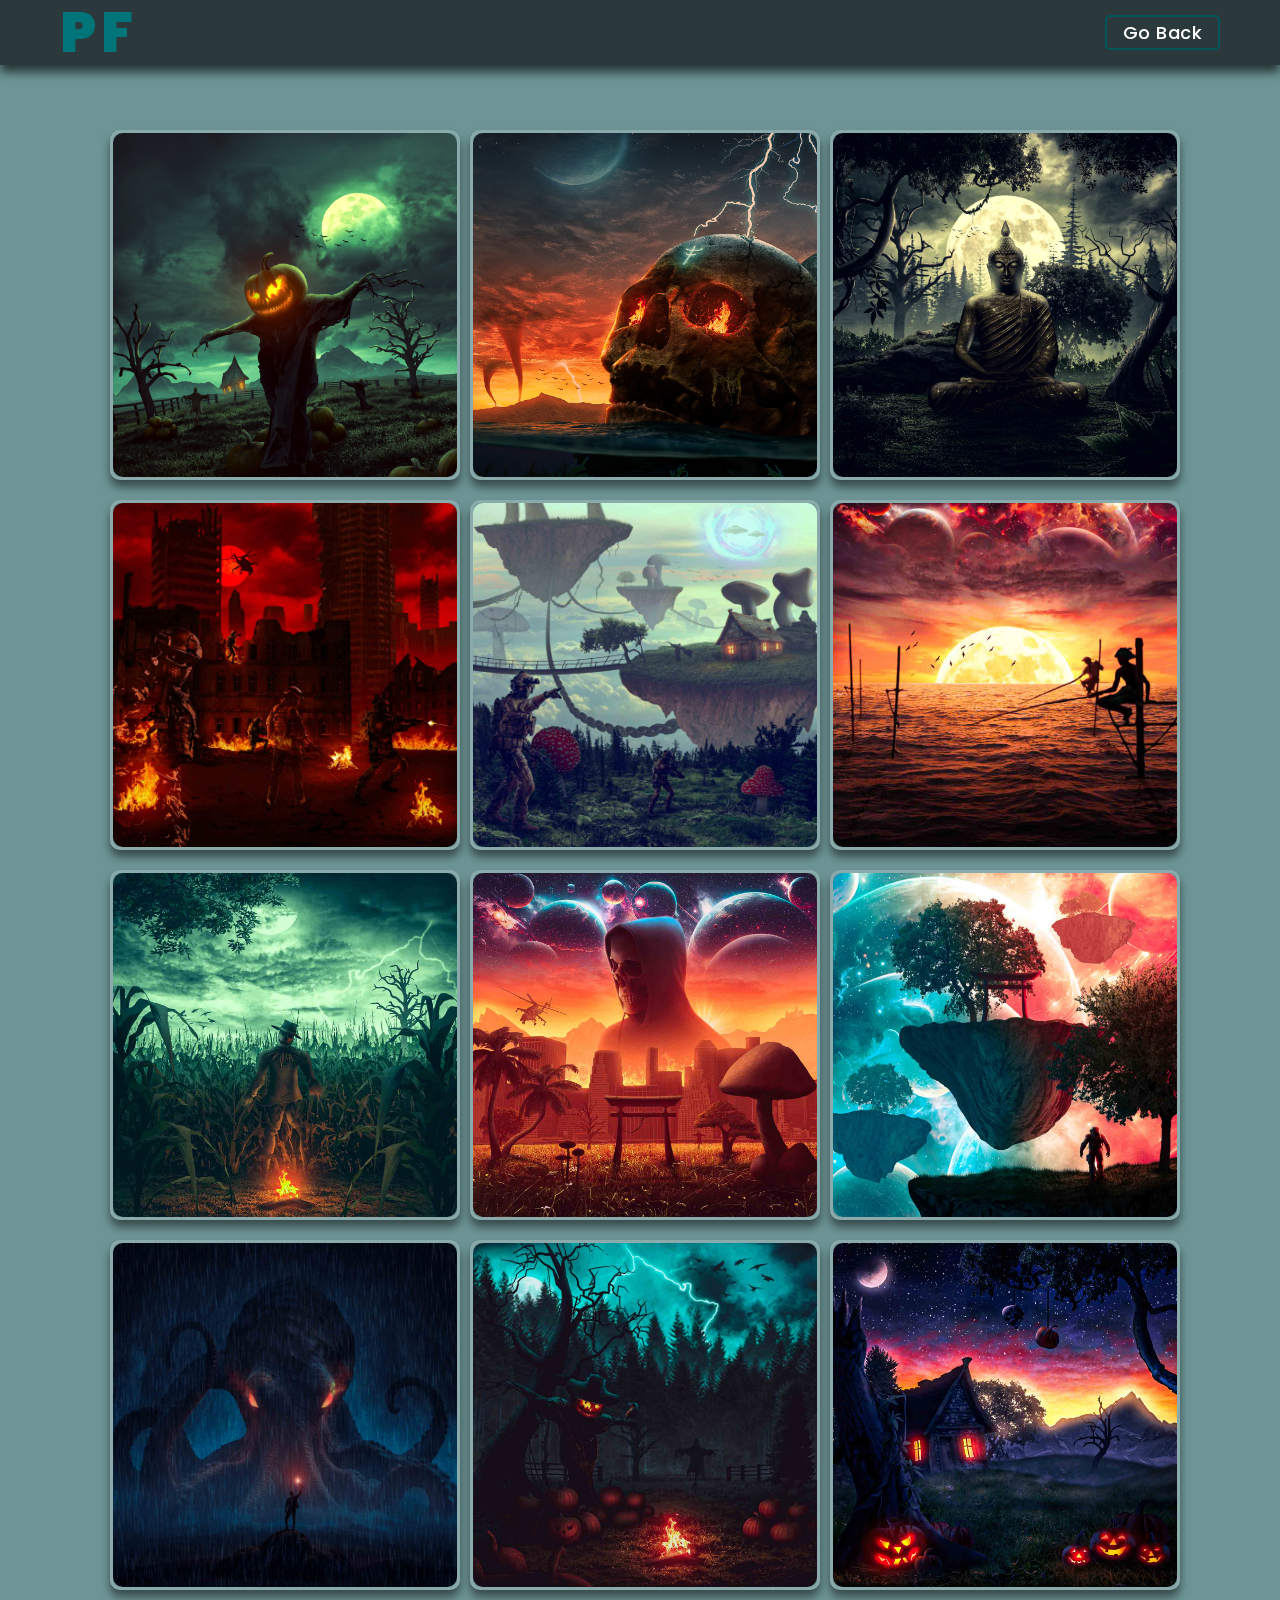
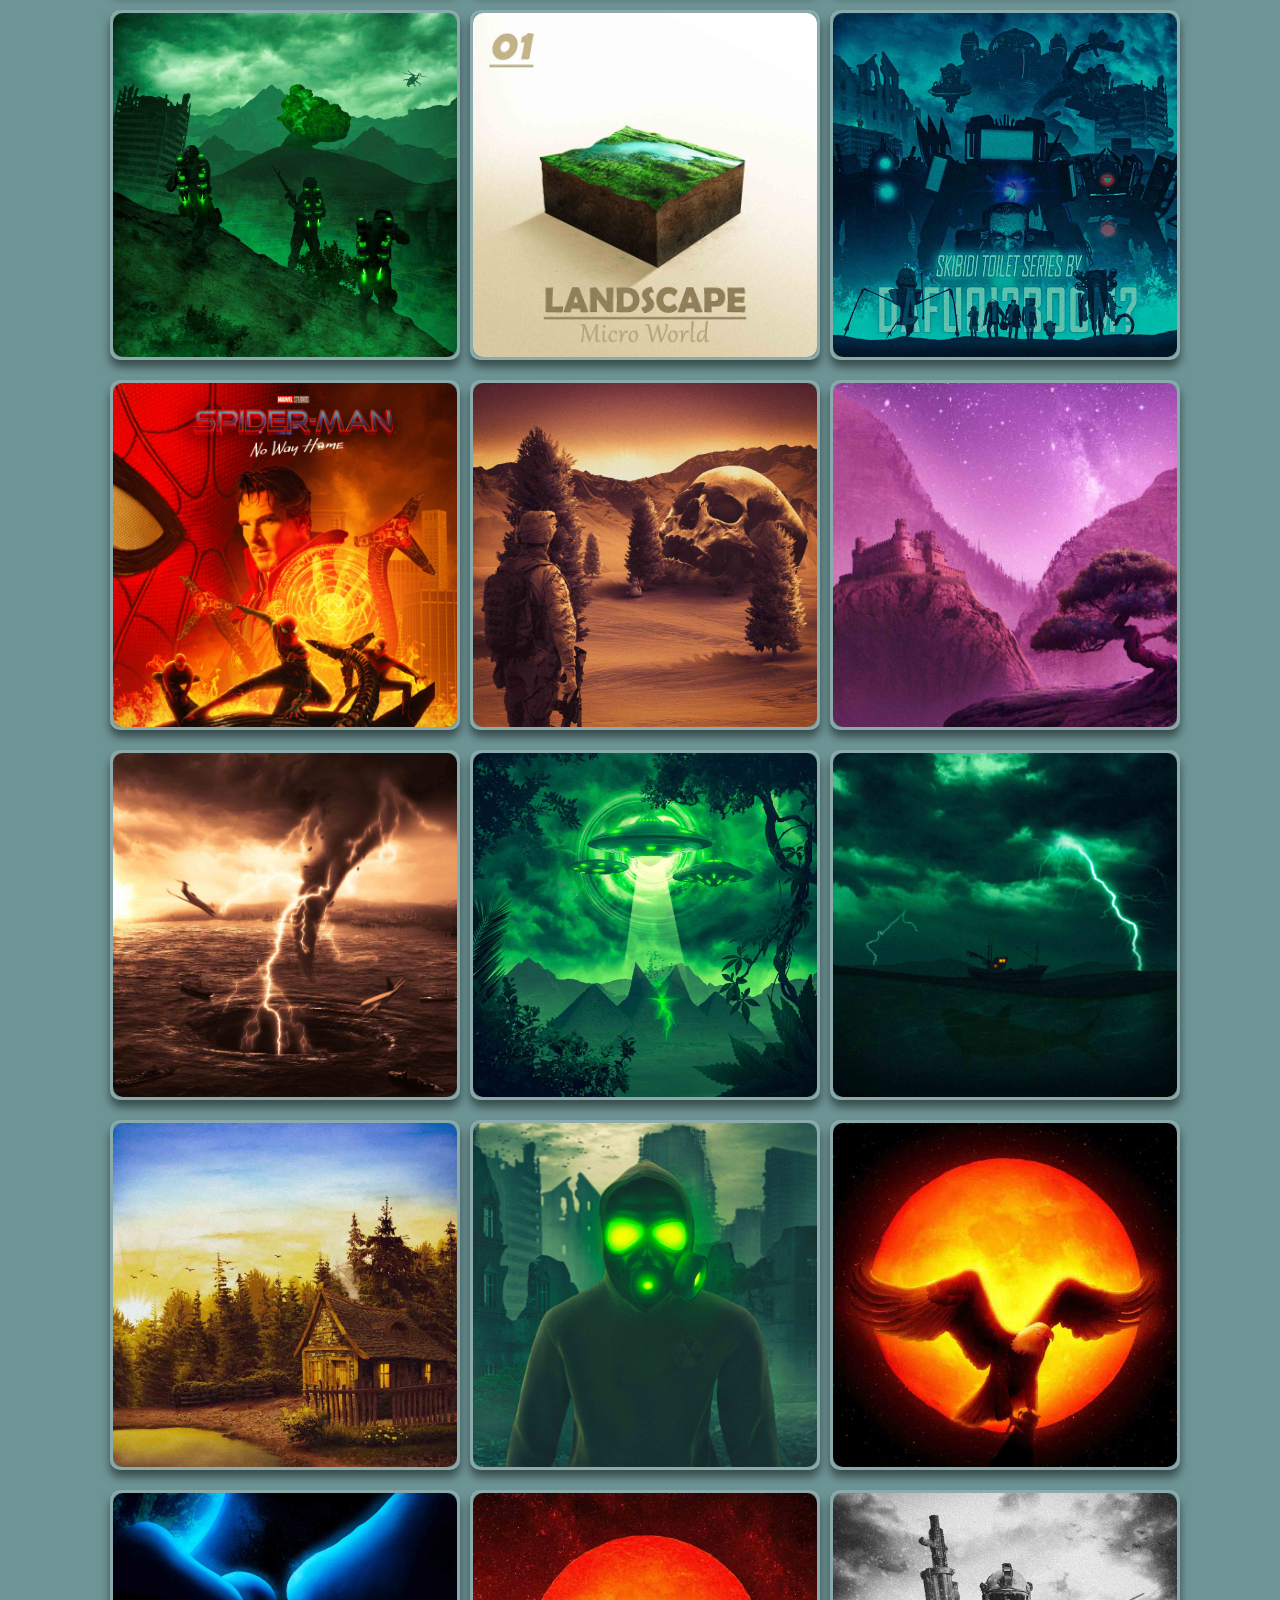
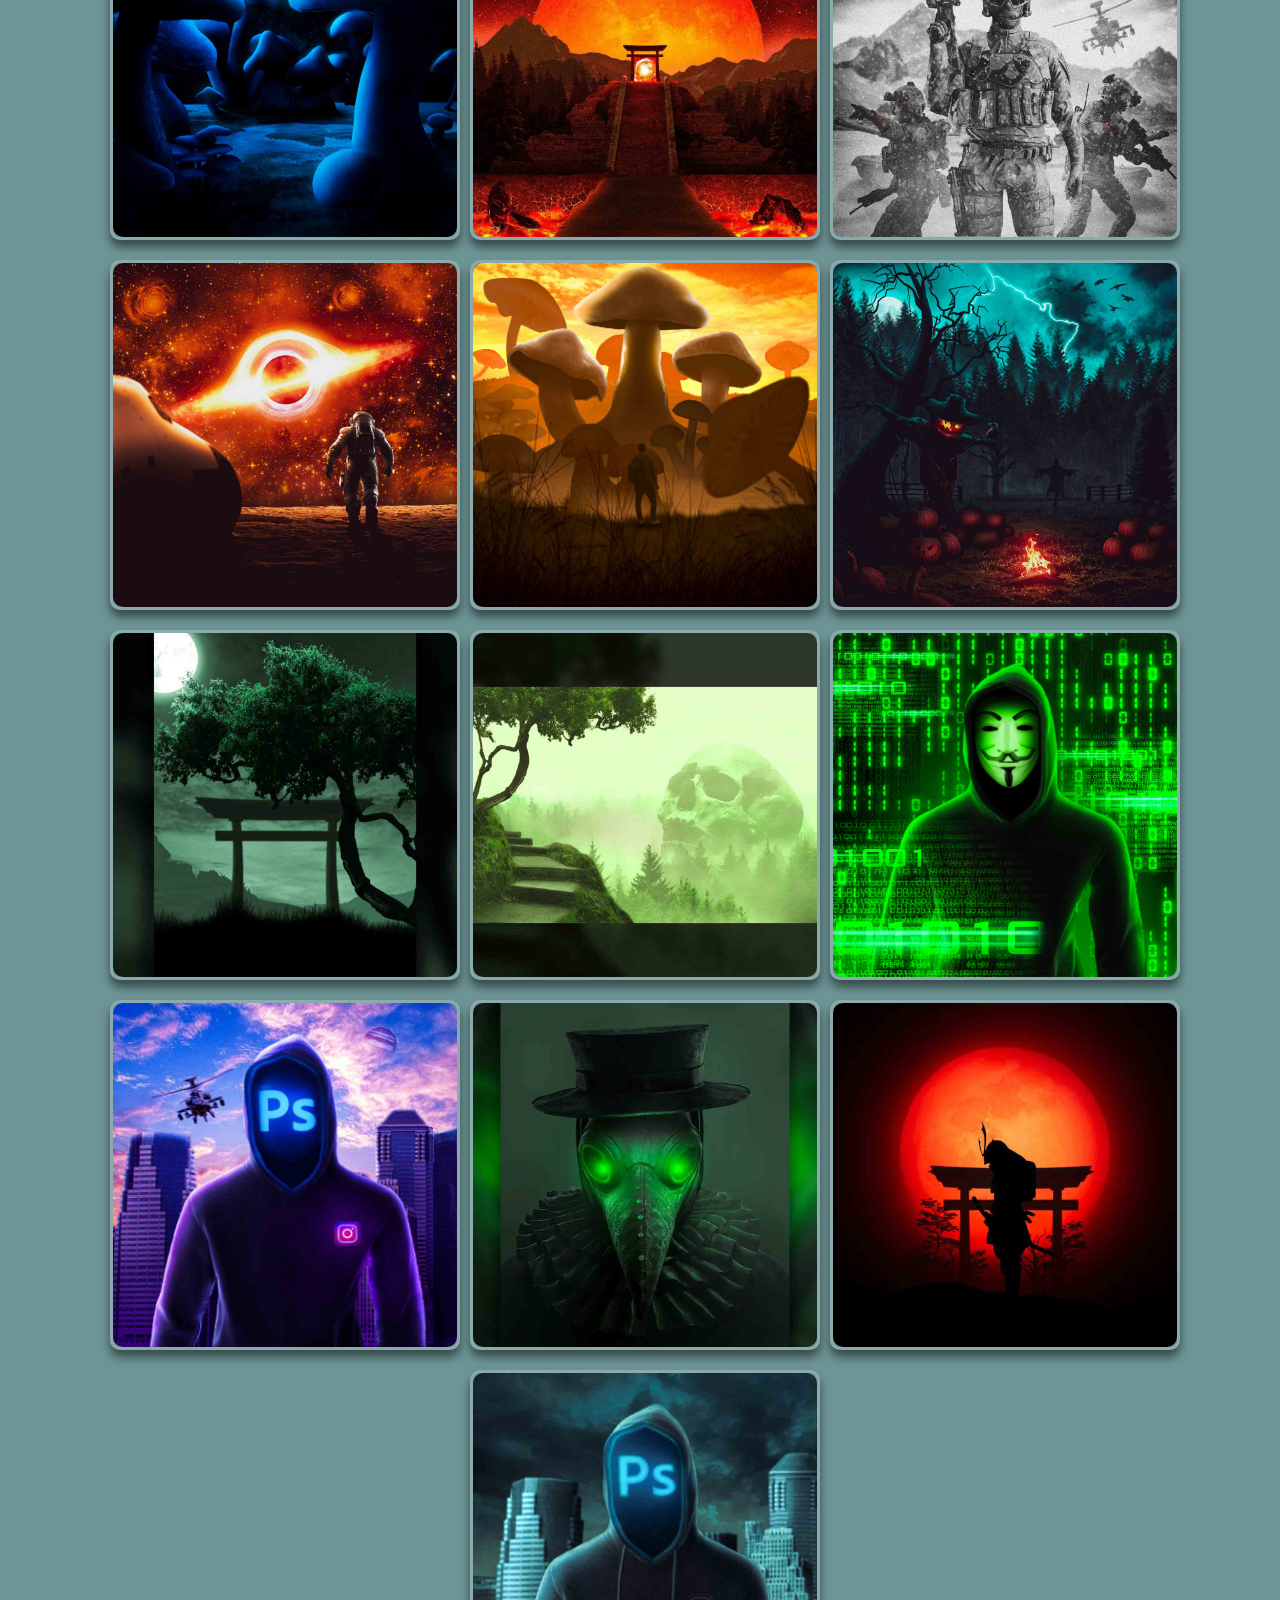
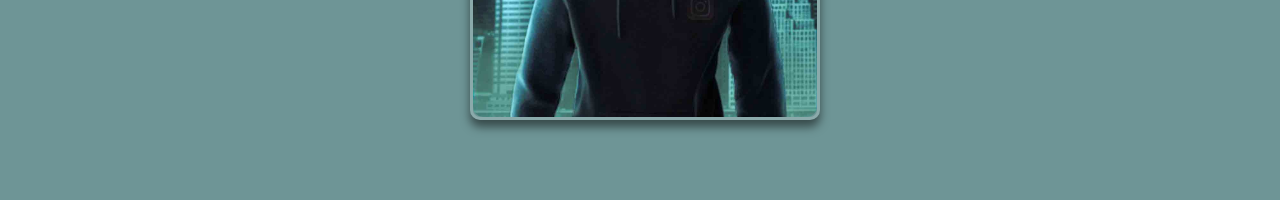
<file: artworks.html>
<!DOCTYPE html>
<html lang="en">
<head>
    <meta charset="UTF-8">
    <meta http-equiv="X-UA-Compatible" content="IE=edge">
    <meta name="viewport" content="width=device-width, initial-scale=1.0">
    <title>Official Website | Photoshop FinalBoss</title>
    <link rel="stylesheet" href="art.css">
    <link rel="icon" href="titleicon.png">
</head>
<body>

    <header>
        <a href="index.html" class="logo">PF</a>

        <nav>
            <a href="index.html" class="active">Go Back</a>
        </nav>
    </header>
    
    <div class="wrapper">

        <div class="card">
            <img src="img/i37.png">
            <div class="info">
                <h1>Scarecrow 2.0</h1>
                <a href="i37.png" class="btn" download="">Download</a>
            </div>
        </div>

        <div class="card">
            <img src="img/i36.png">
            <div class="info">
                <h1>Skull Island</h1>
                <a href="i36.png" class="btn" download="">Download</a>
            </div>
        </div>

        <div class="card">
            <img src="img/i35.jpg">
            <div class="info">
                <h1>Lord Buddha</h1>
                <a href="i35.png" class="btn" download="">Download</a>
            </div>
        </div>

        <div class="card">
            <img src="img/i34.jpg">
            <div class="info">
                <h1>Invincible Enemies</h1>
                <a href="i34.png" class="btn" download="">Download</a>
            </div>
        </div>

        <div class="card">
            <img src="img/i33.jpg">
            <div class="info">
                <h1>Floating Islands</h1>
                <a href="i33.png" class="btn" download="">Download</a>
            </div>
        </div>

        <div class="card">
            <img src="img/i32.jpg">
            <div class="info">
                <h1>Sunset Sky</h1>
                <a href="i32.png" class="btn" download="">Download</a>
            </div>
        </div>

        <div class="card">
            <img src="img/i31.jpg">
            <div class="info">
                <h1>Killer</h1>
                <a href="i31.jpg" class="btn" download="">Download</a>
            </div>
        </div>

        <div class="card">
            <img src="img/i30.jpg">
            <div class="info">
                <h1>Chaos</h1>
                <a href="i30.png" class="btn" download="">Download</a>
            </div>
        </div>

        <div class="card">
            <img src="img/i15.jpg">
            <div class="info">
                <h1>Multiverse</h1>
                <a href="i15.png" class="btn" download="">Download</a>
            </div>
        </div>

        <div class="card">
            <img src="img/i5.jpg">
            <div class="info">
                <h1>Kraken</h1>
                <a href="i5.jpg" class="btn" download="">Download</a>
            </div>
        </div>

        <div class="card">
            <img src="img/i1.jpg">
            <div class="info">
                <h1>Scarecrow</h1>
                <a href="i1.jpg" class="btn" download="">Download</a>
            </div>
        </div>

        <div class="card">
            <img src="img/i6.jpg">
            <div class="info">
                <h1>Halloween House</h1>
                <a href="i6.jpg" class="btn" download="">Download</a>
            </div>
        </div>
        <div class="card">
            <img src="img/i7.jpg">
            <div class="info">
                <h1>WW3</h1>
                <a href="i7.jpg" class="btn" download="">Download</a>
            </div>
        </div>

        <div class="card">
            <img src="img/i20.jpg">
            <div class="info">
                <h1>Micro World 1</h1>
                <a href="i20.jpg" class="btn" download="">Download</a>
            </div>
        </div>

        <div class="card">
            <img src="img/i19.jpg">
            <div class="info">
                <h1>Dafuqboom</h1>
                <a href="i19.jpg" class="btn" download="">Download</a>
            </div>
        </div>

        <div class="card">
            <img src="img/i18.jpg">
            <div class="info">
                <h1>Spider Man:no way home</h1>
                <a href="i18.jpg" class="btn" download="">Download</a>
            </div>
        </div>

        <div class="card">
            <img src="img/i16.jpg">
            <div class="info">
                <h1>Skull</h1>
                <a href="i16.jpg" class="btn" download="">Download</a>
            </div>
        </div>

        <div class="card">
            <img src="img/i3.jpg">
            <div class="info">
                <h1>Kingdom</h1>
                <a href="i3.jpg" class="btn" download="">Download</a>
            </div>
        </div>

        <div class="card">
            <img src="img/i4.jpg">
            <div class="info">
                <h1>Burmuda Trangle</h1>
                <a href="i4.jpg" class="btn" download="">Download</a>
            </div>
        </div>

        <div class="card">
            <img src="img/i2.jpg">
            <div class="info">
                <h1>Alien Attack</h1>
                <a href="i2.jpg" class="btn" download="">Download</a>
            </div>
        </div>
        <div class="card">
            <img src="img/i8.jpg">
            <div class="info">
                <h1>Scary Trips</h1>
                <a href="i8.jpg" class="btn" download="">Download</a>
            </div>
        </div>

        <div class="card">
            <img src="img/i23.jpg">
            <div class="info">
                <h1>House</h1>
                <a href="i23.jpg" class="btn" download="">Download</a>
            </div>
        </div>

        <div class="card">
            <img src="img/i17.jpg">
            <div class="info">
                <h1>Outbreak</h1>
                <a href="i17.jpg" class="btn" download="">Download</a>
            </div>
        </div>

        <div class="card">
            <img src="img/i22.jpg">
            <div class="info">
                <h1>Hell Bird</h1>
                <a href="i22.jpg" class="btn" download="">Download</a>
            </div>
        </div>

        <div class="card">
            <img src="img/i13.jpg">
            <div class="info">
                <h1>Mushroom Planet</h1>
                <a href="i13.jpg" class="btn" download="">Download</a>
            </div>
        </div>

        <div class="card">
            <img src="img/i21.jpg">
            <div class="info">
                <h1>Hell</h1>
                <a href="i21.jpg" class="btn" download="">Download</a>
            </div>
        </div>

        <div class="card">
            <img src="img/i12.jpg">
            <div class="info">
                <h1>Army</h1>
                <a href="i12.jpg" class="btn" download="">Download</a>
            </div>
        </div>

        <div class="card">
            <img src="img/i10.jpg">
            <div class="info">
                <h1>Black Hole</h1>
                <a href="i10.jpg" class="btn" download="">Download</a>
            </div>
        </div>
        <div class="card">
            <img src="img/i11.jpg">
            <div class="info">
                <h1>Giant Mushrooms</h1>
                <a href="i11.jpg" class="btn" download="">Download</a>
            </div>
        </div>

        <div class="card">
            <img src="img/i1.jpg">
            <div class="info">
                <h1>Floating Islands</h1>
                <a href="i14.jpg" class="btn" download="">Download</a>
            </div>
        </div>

        <div class="card">
            <img src="img/i24.jpg">
            <div class="info">
                <h1>Great Torii</h1>
                <a href="i24.jpg" class="btn" download="">Download</a>
            </div>
        </div>

        <div class="card">
            <img src="img/i25.jpg">
            <div class="info">
                <h1></h1>
                <a href="i25.jpg" class="btn" download="">Download</a>
            </div>
        </div>

        <div class="card">
            <img src="img/i9.jpg">
            <div class="info">
                <h1>Hacker</h1>
                <a href="i9.jpg" class="btn" download="">Download</a>
            </div>
        </div>
        <div class="card">
            <img src="img/i26.jpg">
            <div class="info">
                <h1></h1>
                <a href="i26.jpg" class="btn" download="">Download</a>
            </div>
        </div>

        <div class="card">
            <img src="img/i27.jpg">
            <div class="info">
                <h1>Plague Doctor</h1>
                <a href="i27.jpg" class="btn" download="">Download</a>
            </div>
        </div>

        <div class="card">
            <img src="img/i28.jpg">
            <div class="info">
                <h1>Samurai</h1>
                <a href="i28.jpg" class="btn" download="">Download</a>
            </div>
        </div>

        <div class="card">
            <img src="img/i29.jpg">
            <div class="info">
                <h1></h1>
                <a href="i29.jpg" class="btn" download="">Download</a>
            </div>
        </div>


    </div>

</body>
</html>
</file>
<file: art.css>
@import url('https://fonts.googleapis.com/css2?family=Poppins:wght@300;400;500;600;700;800;900&display=swap');

*{
    margin: 0;
    padding: 0;
    box-sizing: border-box;
    font-family: 'Poppins', sans-serif;
}
body{
    background: #00454791;
    background-blend-mode: darken;
    background-size: cover;
    background-position: center center;
}
header {
    position: fixed;
    top: 0;
    left: 0;
    width: 100%;
    padding: 5px 60px;
    background: #111418b6;
    display: flex;
    justify-content: space-between;
    align-items: center;
    z-index: 100;
    box-shadow: 0 7px 10px rgba(0, 0, 0, 0.664);
}
.logo {
    font-size: 55px;
    color: rgb(0, 117, 121);
    text-decoration: none;
    font-weight: 1000;
    transition: 0.5s;
    letter-spacing: 5px;
    line-height: 55px;
}
nav{
    float: right;
}
nav a {
    font-size: 18px;
    color: #fff;
    text-decoration: none;
    font-weight: 500;
    margin-left: 20px;
    transition: .3s;
    padding: 3px 16px;
    border-radius: 5px;
    border:rgb(0, 87, 90) solid 2px;
    letter-spacing: .5px;
}
nav a i{
    margin-right: 5px;
    font-size: 15px;
}
.logo:hover{
    color: rgb(0, 225, 255);
}
nav a:hover{
    color: rgb(255, 255, 255);
    background: rgba(110, 255, 248, 0.342);
    border: rgb(95, 208, 216) solid 2px;
}

.wrapper{
    display: flex;
    flex-wrap: wrap;
    justify-content: center;
    margin: 100px 50px 50px 50px;
    padding-top: 20px;
    padding-bottom: 20px;
    border-radius: 40px;
}
.card{
    width: 350px;
    height: 350px;
    padding: 2rem 1rem;
    background: none;
    position: relative;
    display: flex;
    align-items: flex-end;
    box-shadow: 0px 7px 10px rgba(0,0,0,0.5);
    transition: 0.5s ease-in-out;
    margin: 10px 0 10px 10px;
    border-radius: 10px;
    border: 3px solid #ffffff33;
}
.card:hover{
    transform: translateY(-10px);
}
.card::before{
    content: "";
    position: absolute;
    top: 0;
    left: 0;
    display: block;
    width: 100%;
    height: 100%;
    background: linear-gradient(to top, rgb(0, 45, 53), rgba(0, 0, 0, 0));
    z-index: 2;
    transition: 0.5s all;
    opacity: 0;
    border-radius: 10px;
}
.card:hover::before{
    opacity: 1;
}
.card img{
    width: 100%;
    height: 100%;
    object-fit: cover;
    position: absolute;
    top: 0;
    left: 0;
    border-radius: 10px;
}
.card .info{
    position: relative;
    z-index: 3;
    color: #fff;
    opacity: 0;
    transform: translateY(30px);
    transition: 0.5s all;
}
.card:hover .info{
    opacity: 1;
    transform: translateY(0px);
}
.card .info h1{
    margin-bottom: 10px;
    font-size: 18px;
    text-shadow: 0px 7px 10px rgba(0,0,0,0.4);
}
.card .info a i{
    margin-left: 3px;
}
.card .info .btn{
    text-decoration: none;
    padding: 0.5rem 1rem;
    background: #fff;
    color: #000;
    font-size: 14px;
    font-weight: bold;
    cursor: pointer;
    transition: 0.4s ease-in-out;
    border-radius: 10px;
}
.card .info .btn:hover{
    box-shadow: 0px 7px 10px rgba(0,0,0,0.2);
}
.card .info .btn:hover{
        background: rgb(29, 255, 255);
        transition: .5s ease-in-out;
}

@media (max-width:858px){
    .card{
        width: 300px;
        height: 300px;
    }
    .card .info{
        opacity: 1;
        transform: translateY(0px);
    }
    .card .info h1{
        font-size: 15px;
    }
    .card .info .btn{
        padding: 0.3rem .8rem;
    }
    .card:hover{
        transform: translateY(00px);
    }
    .card:hover::before{
        opacity: 0;
    }
}
@media (max-width:700px){
    header{
        padding: 13px 20px;
    }
    .logo{
        font-size: 32px;
    }
}

@media (max-width: 428px){
    header{
        height: 80px;
        padding: 13px 10px;
    }
    .logo{
        font-size: 35px;
    }
    .card{
        width: 300px;
        height: 300px;
    }
    .card .info{
        opacity: 1;
        transform: translateY(0px);
    }
    .card .info h1{
        font-size: 15px;
    }
    .card .info .btn{
        padding: 0.3rem .8rem;
    }
    .card:hover{
        transform: translateY(00px);
    }
    .card:hover::before{
        opacity: 0;
    }
}
@media (max-width: 301px){
    header{
        padding: 13px 10px;
    }
    .logo{
        font-size: 20px;
    }
    nav a{
        font-size: 15px;
    }
    .card{
        width: 230px;
        height: 230px;
    }
    .wrapper{
        margin: 85px 20px 50px;
    }
}
</file>
